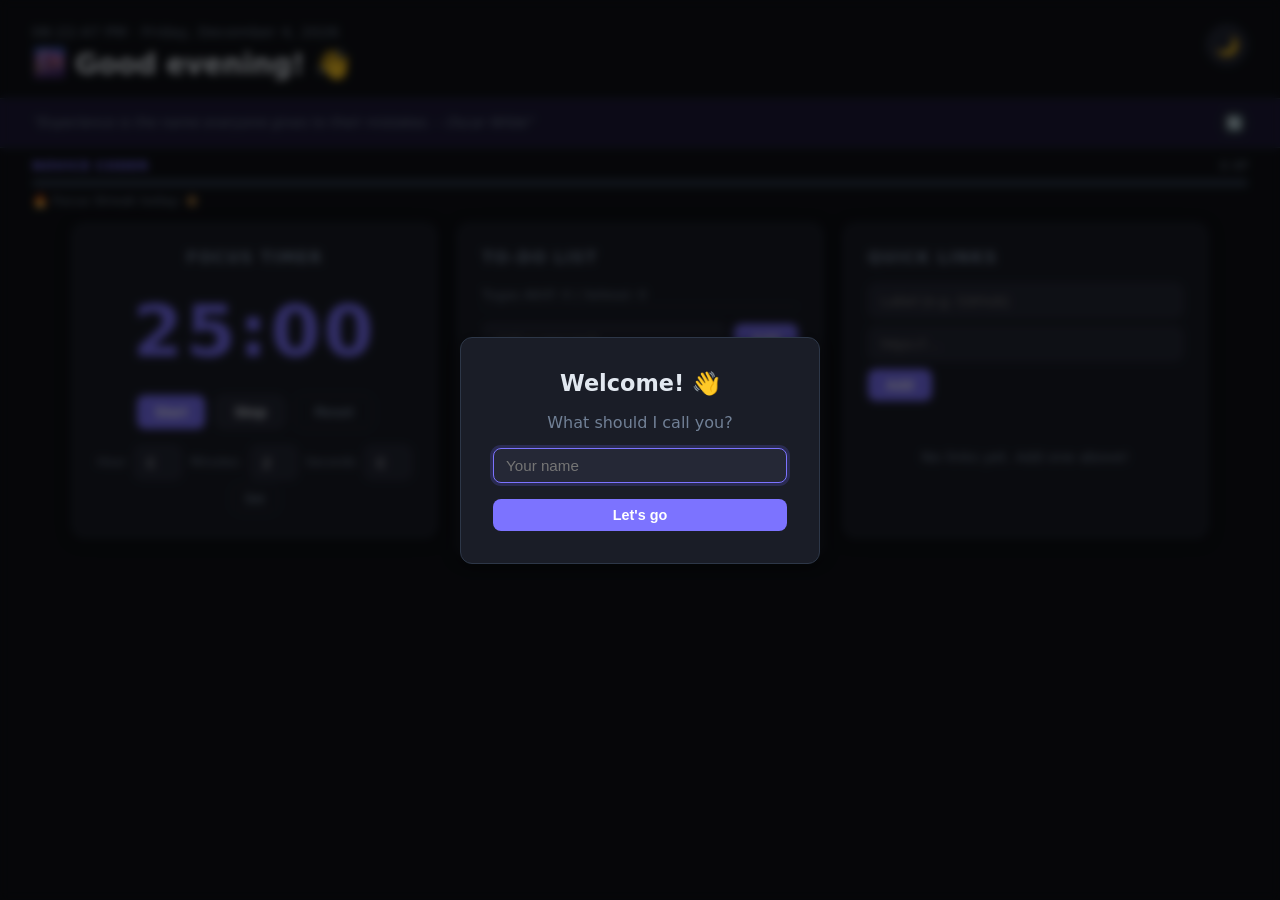
<file: CodingCamp-13Jul26-SofyanHadiansyah/index.html>
<!DOCTYPE html>
<html lang="en" data-theme="dark">
<head>
  <meta charset="UTF-8" />
  <meta name="viewport" content="width=device-width, initial-scale=1.0" />
  <title>My Dashboard</title>
  <link rel="stylesheet" href="css/style.css" />
</head>
<body>

  <!-- ===== TOP BAR ===== -->
  <header class="top-bar">
    <div class="top-bar__left">
      <div id="datetime" class="datetime"></div>
      <!-- Greeting Icon Dinamis + teks -->
      <div class="greeting-row">
        <span id="greetingIcon" class="greeting-icon">🌅</span>
        <div id="greeting" class="greeting"></div>
      </div>
    </div>
    <div class="top-bar__right">
      <button id="themeToggle" class="btn-icon" title="Toggle light / dark mode" aria-label="Toggle theme">
        <span id="themeIcon">🌙</span>
      </button>
    </div>
  </header>

  <!-- ===== RANDOM QUOTE BAR ===== -->
  <div class="quote-bar">
    <span id="quoteText" class="quote-text"></span>
    <button id="quoteRefresh" class="btn-icon btn-icon--xs" title="New quote" aria-label="New quote">🔄</button>
  </div>

  <!-- ===== XP / LEVEL BAR ===== -->
  <div class="xp-bar-container">
    <div class="xp-bar-header">
      <span id="xpLevel" class="xp-level">Novice Coder</span>
      <span id="xpScore" class="xp-score">0 XP</span>
    </div>
    <div class="xp-bar-track" role="progressbar" aria-valuemin="0" aria-valuemax="100" aria-valuenow="0" id="xpTrack">
      <div id="xpFill" class="xp-bar-fill"></div>
    </div>
    <!-- Focus Streak Counter -->
    <div class="streak-row">
      <span class="streak-label">🔥 Focus Streak today:</span>
      <span id="streakCount" class="streak-count">0</span>
    </div>
  </div>

  <!-- ===== NAME MODAL ===== -->
  <div id="nameModal" class="modal-overlay hidden" role="dialog" aria-modal="true" aria-labelledby="nameModalTitle">
    <div class="modal">
      <h2 id="nameModalTitle">Welcome! 👋</h2>
      <p>What should I call you?</p>
      <input id="nameInput" class="input" type="text" placeholder="Your name" maxlength="40" />
      <button id="nameSaveBtn" class="btn btn--primary">Let's go</button>
    </div>
  </div>

  <!-- ===== MAIN CONTENT ===== -->
  <main class="dashboard">

    <!-- ── FOCUS TIMER ── -->
    <section class="card timer-card" aria-labelledby="timerHeading">
      <h2 id="timerHeading" class="card__title">Focus Timer</h2>

      <div class="timer__display" id="timerDisplay" aria-live="polite">25:00</div>

      <div class="timer__controls">
        <button id="timerStart" class="btn btn--primary">Start</button>
        <button id="timerStop"  class="btn btn--secondary">Stop</button>
        <button id="timerReset" class="btn btn--ghost">Reset</button>
      </div>

      <!-- Custom duration: Hours / Minutes / Seconds -->
      <div class="timer__settings">
        <label for="timerHour" class="label">Hour</label>
        <input id="timerHour" class="input input--sm" type="number" min="0" max="23" value="0" />

        <label for="timerMinutes" class="label">Minutes:</label>
        <input id="timerMinutes" class="input input--sm" type="number" min="0" max="59" value="25" />

        <label for="timerSecs" class="label">Seconds</label>
        <input id="timerSecs" class="input input--sm" type="number" min="0" max="59" value="0" />

        <button id="timerSetDuration" class="btn btn--ghost btn--sm">Set</button>
      </div>
    </section>

    <!-- ── TO-DO LIST ── -->
    <section class="card todo-card" aria-labelledby="todoHeading">
      <h2 id="todoHeading" class="card__title">To-Do List</h2>

      <!-- Task Counter Dinamis -->
      <div id="todoCounter" class="todo__counter" aria-live="polite">Tugas Aktif: 0 | Selesai: 0</div>

      <!-- Add task form with priority & due date -->
      <form id="todoForm" class="todo__form-extended">
        <div class="todo__form-row">
          <input id="todoInput" class="input" type="text" placeholder="Add a new task…" maxlength="200" required />
          <button type="submit" class="btn btn--primary">Add</button>
        </div>
        <div class="todo__form-row todo__form-meta">
          <!-- Priority selector -->
          <div class="priority-select-wrap">
            <label for="todoPriority" class="label">Priority</label>
            <select id="todoPriority" class="input input--sm select--priority">
              <option value="medium">Medium</option>
              <option value="high">High</option>
              <option value="low">Low</option>
            </select>
          </div>
          <!-- Due date/time -->
          <div class="due-select-wrap">
            <label for="todoDue" class="label">Due</label>
            <input id="todoDue" class="input input--sm" type="datetime-local" />
          </div>
        </div>
      </form>

      <!-- Clear completed button -->
      <div class="todo__toolbar">
        <button id="clearCompletedBtn" class="btn btn--ghost btn--sm btn--danger-ghost">🗑 Clear Completed</button>
      </div>

      <ul id="todoList" class="todo__list" aria-label="Task list"></ul>
      <p id="todoEmpty" class="todo__empty hidden">No tasks yet. Add one above!</p>
    </section>

    <!-- ── QUICK LINKS ── -->
    <section class="card links-card" aria-labelledby="linksHeading">
      <h2 id="linksHeading" class="card__title">Quick Links</h2>

      <form id="linkForm" class="links__form">
        <input id="linkName" class="input" type="text"  placeholder="Label (e.g. GitHub)" maxlength="30" required />
        <input id="linkUrl"  class="input" type="url"   placeholder="https://…" required />
        <button type="submit" class="btn btn--primary">Add</button>
      </form>

      <div id="linksList" class="links__grid" aria-label="Quick links"></div>
      <p id="linksEmpty" class="links__empty hidden">No links yet. Add one above!</p>
    </section>

  </main>

  <script src="js/app.js"></script>
</body>
</html>
</file>
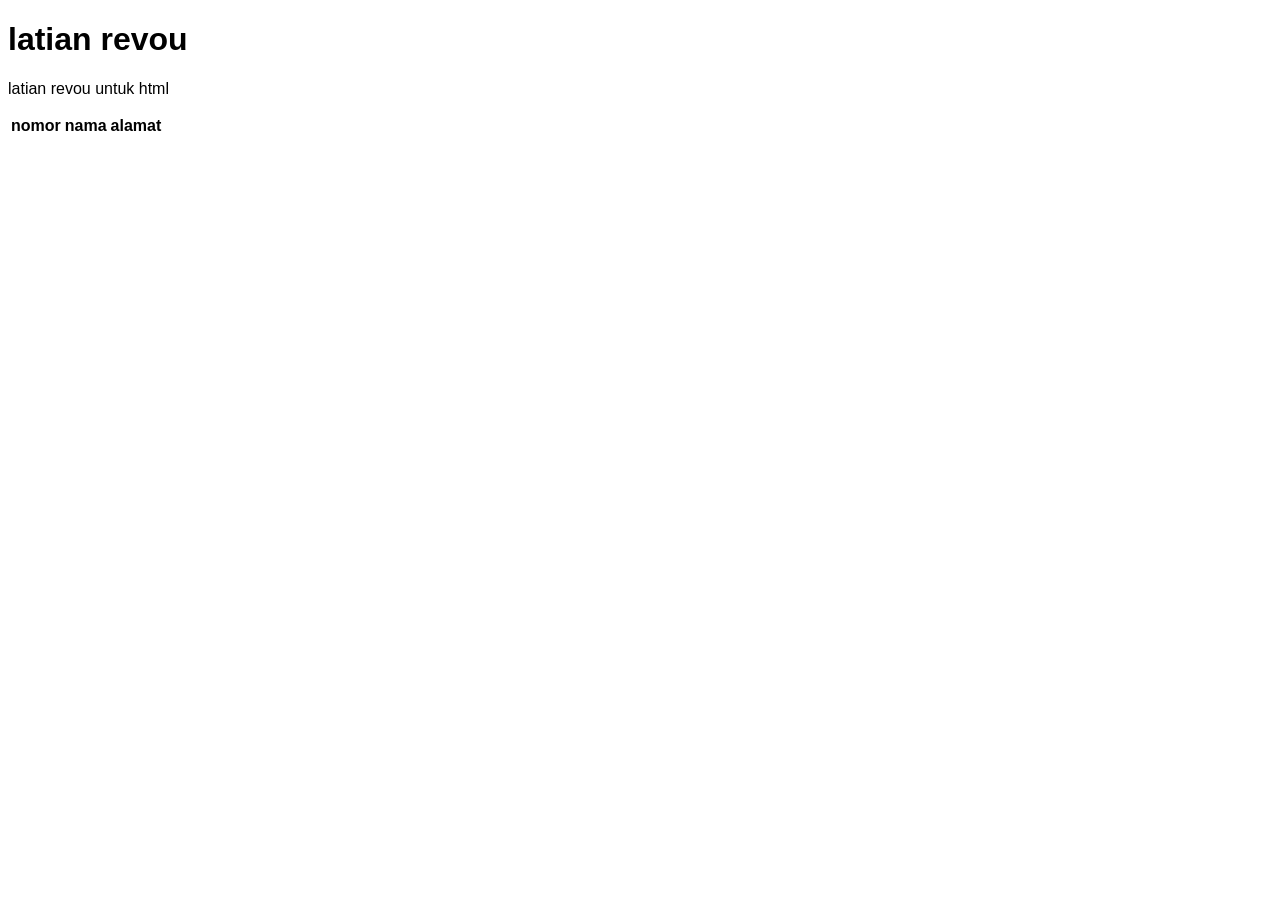
<file: Latian_revou/index.html>
<!DOCTYPE html>
<html lang="en">
<head>
    <meta charset="UTF-8">
    <meta name="viewport" content="width=device-width, initial-scale=1.0">
    <title>latian html</title>
    <link rel="stylesheet" href="index.css">
</head>
<body>
    <h1>
        latian revou
    </h1>
    <p>
        latian revou untuk html
    </p>
    <table>
        <tr>
            <th>nomor</th>
            <th>nama</th>
            <th>alamat</th>
        </tr>
    </table>
    
</body>
</html>
</file>
<file: CodingCamp-13Jul26-SofyanHadiansyah/css/style.css>
/* ============================================================
   DASHBOARD – style.css
   Single stylesheet for the personal new-tab dashboard.
   ============================================================ */

/* ── CSS Custom Properties (tokens) ── */
:root {
  /* Light theme values (overridden by [data-theme="dark"] below) */
  --bg:            #f0f2f5;
  --bg-card:       #ffffff;
  --bg-input:      #ffffff;
  --bg-btn-ghost:  #e2e8f0;
  --text:          #1a202c;
  --text-muted:    #718096;
  --border:        #cbd5e0;
  --accent:        #6c63ff;
  --accent-dark:   #574fd6;
  --accent-light:  #ede9ff;
  --danger:        #e53e3e;
  --danger-light:  #fff5f5;
  --success:       #38a169;
  --radius:        12px;
  --shadow:        0 2px 12px rgba(0,0,0,.08);
  --transition:    .18s ease;
}

[data-theme="dark"] {
  --bg:            #0f1117;
  --bg-card:       #1a1d27;
  --bg-input:      #252836;
  --bg-btn-ghost:  #252836;
  --text:          #e2e8f0;
  --text-muted:    #718096;
  --border:        #2d3748;
  --accent:        #7c73ff;
  --accent-dark:   #6c63ff;
  --accent-light:  #1e1b3a;
  --danger:        #fc8181;
  --danger-light:  #2d1515;
  --success:       #68d391;
  --shadow:        0 2px 16px rgba(0,0,0,.4);
}

/* ── Reset & Base ── */
*, *::before, *::after { box-sizing: border-box; margin: 0; padding: 0; }

html { font-size: 16px; }

body {
  font-family: 'Segoe UI', system-ui, -apple-system, sans-serif;
  background: var(--bg);
  color: var(--text);
  min-height: 100vh;
  transition: background var(--transition), color var(--transition);
}

/* ── Utility ── */
.hidden { display: none !important; }

/* ── Top Bar ── */
.top-bar {
  display: flex;
  align-items: flex-start;
  justify-content: space-between;
  padding: 24px 32px 16px;
  gap: 16px;
}

.datetime {
  font-size: .9rem;
  color: var(--text-muted);
  letter-spacing: .03em;
}

.greeting {
  font-size: 1.75rem;
  font-weight: 700;
  line-height: 1.2;
  margin-top: 4px;
}

/* ── Theme Toggle Button ── */
.btn-icon {
  background: var(--bg-btn-ghost);
  border: 1px solid var(--border);
  border-radius: 50%;
  width: 42px;
  height: 42px;
  font-size: 1.2rem;
  cursor: pointer;
  display: flex;
  align-items: center;
  justify-content: center;
  transition: background var(--transition), transform var(--transition);
  flex-shrink: 0;
}
.btn-icon:hover { background: var(--accent-light); transform: scale(1.08); }

/* ── Dashboard Grid ── */
.dashboard {
  display: grid;
  grid-template-columns: repeat(auto-fit, minmax(300px, 1fr));
  gap: 20px;
  padding: 0 32px 40px;
  max-width: 1200px;
  margin: 0 auto;
}

/* ── Card ── */
.card {
  background: var(--bg-card);
  border: 1px solid var(--border);
  border-radius: var(--radius);
  padding: 24px;
  box-shadow: var(--shadow);
  display: flex;
  flex-direction: column;
  gap: 16px;
}

.card__title {
  font-size: 1rem;
  font-weight: 600;
  text-transform: uppercase;
  letter-spacing: .08em;
  color: var(--text-muted);
}

/* ── Shared Form Elements ── */
.input {
  background: var(--bg-input);
  border: 1px solid var(--border);
  border-radius: 8px;
  color: var(--text);
  font-size: .95rem;
  padding: 8px 12px;
  width: 100%;
  transition: border-color var(--transition), box-shadow var(--transition);
  outline: none;
}
.input:focus {
  border-color: var(--accent);
  box-shadow: 0 0 0 3px rgba(108,99,255,.2);
}
.input--sm { width: 64px; text-align: center; }

.label {
  font-size: .85rem;
  color: var(--text-muted);
  white-space: nowrap;
}

/* ── Buttons ── */
.btn {
  cursor: pointer;
  border: none;
  border-radius: 8px;
  font-size: .9rem;
  font-weight: 600;
  padding: 8px 18px;
  transition: background var(--transition), transform var(--transition), opacity var(--transition);
  white-space: nowrap;
}
.btn:hover  { opacity: .9; transform: translateY(-1px); }
.btn:active { transform: translateY(0); }

.btn--primary   { background: var(--accent);       color: #fff; }
.btn--primary:hover { background: var(--accent-dark); }
.btn--secondary { background: var(--bg-btn-ghost); color: var(--text); border: 1px solid var(--border); }
.btn--ghost     { background: transparent;         color: var(--text-muted); border: 1px solid var(--border); }
.btn--ghost:hover { background: var(--bg-btn-ghost); }
.btn--danger    { background: var(--danger);       color: #fff; }
.btn--sm        { padding: 6px 12px; font-size: .8rem; }

/* ============================================================
   FOCUS TIMER
   ============================================================ */
.timer-card { align-items: center; text-align: center; }

.timer__display {
  font-size: 4.5rem;
  font-weight: 800;
  letter-spacing: .04em;
  font-variant-numeric: tabular-nums;
  color: var(--accent);
  line-height: 1;
  padding: 12px 0;
  transition: color var(--transition);
}

.timer__display.running { color: var(--success); }
.timer__display.finished { color: var(--danger); }

.timer__controls {
  display: flex;
  gap: 10px;
  flex-wrap: wrap;
  justify-content: center;
}

.timer__settings {
  display: flex;
  align-items: center;
  gap: 6px;
  flex-wrap: wrap;
  justify-content: center;
}

.timer__settings .label {
  font-size: .75rem;
  color: var(--text-muted);
  margin-right: 0;
}

.timer__settings .input--sm {
  width: 48px;
  text-align: center;
}
/*Version desktop*/
@media (min-width: 480px) {
  .timer__settings {
    gap: 4px 8px;
  }
}

/* ============================================================
   TO-DO LIST
   ============================================================ */
.todo-card { grid-row: span 2; }   /* give it more vertical room */

.todo__form {
  display: flex;
  gap: 8px;
}

.todo__list {
  list-style: none;
  display: flex;
  flex-direction: column;
  gap: 8px;
  max-height: 420px;
  overflow-y: auto;
  padding-right: 4px;
}

/* Scrollbar styling */
.todo__list::-webkit-scrollbar { width: 4px; }
.todo__list::-webkit-scrollbar-track { background: transparent; }
.todo__list::-webkit-scrollbar-thumb { background: var(--border); border-radius: 4px; }

.todo__item {
  display: flex;
  align-items: center;
  gap: 10px;
  background: var(--bg-input);
  border: 1px solid var(--border);
  border-radius: 8px;
  padding: 10px 12px;
  transition: border-color var(--transition), opacity var(--transition);
}

.todo__item.done {
  opacity: .55;
  border-color: var(--success);
}

.todo__item.done .todo__text { text-decoration: line-through; color: var(--text-muted); }

.todo__checkbox {
  width: 18px;
  height: 18px;
  accent-color: var(--accent);
  cursor: pointer;
  flex-shrink: 0;
}

.todo__text {
  flex: 1;
  font-size: .95rem;
  word-break: break-word;
}

.todo__edit-input {
  flex: 1;
  background: var(--bg-input);
  border: 1px solid var(--accent);
  border-radius: 6px;
  color: var(--text);
  font-size: .95rem;
  padding: 4px 8px;
  outline: none;
}

.todo__actions {
  display: flex;
  gap: 4px;
  flex-shrink: 0;
}

.todo__btn {
  background: none;
  border: none;
  cursor: pointer;
  font-size: 1rem;
  padding: 2px 4px;
  border-radius: 4px;
  line-height: 1;
  transition: background var(--transition);
}
.todo__btn:hover { background: var(--bg-btn-ghost); }

.todo__empty {
  color: var(--text-muted);
  text-align: center;
  font-size: .9rem;
  padding: 16px 0;
}

/* ============================================================
   QUICK LINKS
   ============================================================ */
.links__form {
  display: flex;
  flex-wrap: wrap;
  gap: 8px;
}

.links__grid {
  display: flex;
  flex-wrap: wrap;
  gap: 10px;
}

.link-chip {
  display: inline-flex;
  align-items: center;
  gap: 6px;
  background: var(--accent-light);
  border: 1px solid var(--accent);
  border-radius: 999px;
  padding: 6px 14px 6px 10px;
  text-decoration: none;
  color: var(--accent);
  font-size: .875rem;
  font-weight: 600;
  transition: background var(--transition), transform var(--transition);
}
.link-chip:hover { background: var(--accent); color: #fff; transform: translateY(-2px); }

.link-chip__favicon {
  width: 16px;
  height: 16px;
  border-radius: 3px;
}

.link-chip__delete {
  background: none;
  border: none;
  cursor: pointer;
  font-size: .75rem;
  color: inherit;
  padding: 0 0 0 4px;
  line-height: 1;
  opacity: .7;
  transition: opacity var(--transition);
}
.link-chip__delete:hover { opacity: 1; }

.links__empty {
  color: var(--text-muted);
  text-align: center;
  font-size: .9rem;
  padding: 16px 0;
  width: 100%;
}

/* ============================================================
   NAME MODAL
   ============================================================ */
.modal-overlay {
  position: fixed;
  inset: 0;
  background: rgba(0,0,0,.6);
  display: flex;
  align-items: center;
  justify-content: center;
  z-index: 1000;
  backdrop-filter: blur(4px);
}

.modal {
  background: var(--bg-card);
  border: 1px solid var(--border);
  border-radius: var(--radius);
  padding: 32px;
  max-width: 360px;
  width: 90%;
  display: flex;
  flex-direction: column;
  gap: 16px;
  box-shadow: var(--shadow);
  text-align: center;
}

.modal h2 { font-size: 1.4rem; }
.modal p  { color: var(--text-muted); }

/* ============================================================
   RESPONSIVE
   ============================================================ */
@media (max-width: 640px) {
  .top-bar  { padding: 16px; }
  .dashboard { padding: 0 16px 32px; gap: 16px; }
  .greeting  { font-size: 1.3rem; }
  .timer__display { font-size: 3.2rem; }
  .todo-card { grid-row: span 1; }
}

/* ============================================================
   NEW FEATURES – appended styles
   ============================================================ */

/* ── Greeting Row (icon + text) ── */
.greeting-row {
  display: flex;
  align-items: center;
  gap: 8px;
  margin-top: 4px;
}

.greeting-icon {
  font-size: 1.75rem;
  line-height: 1;
  transition: transform .3s ease;
}
.greeting-icon:hover { transform: scale(1.15) rotate(-8deg); }

/* ── Random Quote Bar ── */
.quote-bar {
  display: flex;
  align-items: center;
  gap: 10px;
  padding: 10px 32px;
  background: var(--accent-light);
  border-top: 1px solid var(--border);
  border-bottom: 1px solid var(--border);
  min-height: 40px;
}

.quote-text {
  flex: 1;
  font-size: .85rem;
  font-style: italic;
  color: var(--text-muted);
  line-height: 1.5;
}

.btn-icon--xs {
  width: 28px;
  height: 28px;
  font-size: .85rem;
  flex-shrink: 0;
}

/* ── XP / Level Bar ── */
.xp-bar-container {
  padding: 10px 32px 14px;
  display: flex;
  flex-direction: column;
  gap: 6px;
}

.xp-bar-header {
  display: flex;
  justify-content: space-between;
  align-items: center;
}

.xp-level {
  font-size: .8rem;
  font-weight: 700;
  color: var(--accent);
  text-transform: uppercase;
  letter-spacing: .06em;
}

.xp-score {
  font-size: .78rem;
  color: var(--text-muted);
}

.xp-bar-track {
  width: 100%;
  height: 8px;
  background: var(--border);
  border-radius: 999px;
  overflow: hidden;
}

.xp-bar-fill {
  height: 100%;
  width: 0%;
  background: linear-gradient(90deg, var(--accent), #a78bfa);
  border-radius: 999px;
  transition: width .5s cubic-bezier(.4, 0, .2, 1);
}

/* ── Streak Row ── */
.streak-row {
  display: flex;
  align-items: center;
  gap: 6px;
  font-size: .82rem;
  color: var(--text-muted);
}

.streak-count {
  font-weight: 700;
  color: #f6ad55;
  font-size: .9rem;
}

/* ── Level-Up Flash Animation ── */
@keyframes levelUp {
  0%   { transform: scale(1);    opacity: 1; }
  30%  { transform: scale(1.18); opacity: 1; }
  60%  { transform: scale(.96);  opacity: 1; }
  100% { transform: scale(1);    opacity: 1; }
}
.xp-level-flash { animation: levelUp .6s ease; }

/* ── To-Do Counter ── */
.todo__counter {
  font-size: .82rem;
  color: var(--text-muted);
  padding: 4px 0;
  border-bottom: 1px solid var(--border);
}

/* ── Extended Todo Form ── */
.todo__form-extended {
  display: flex;
  flex-direction: column;
  gap: 8px;
}

.todo__form-row {
  display: flex;
  gap: 8px;
  align-items: center;
}

.todo__form-meta {
  flex-wrap: wrap;
  gap: 12px;
}

.priority-select-wrap,
.due-select-wrap {
  display: flex;
  align-items: center;
  gap: 6px;
  flex-shrink: 0;
}

.select--priority {
  width: auto;
  min-width: 96px;
  cursor: pointer;
}

/* ── Priority Badges ── */
.priority-badge {
  display: inline-flex;
  align-items: center;
  gap: 3px;
  font-size: .7rem;
  font-weight: 700;
  padding: 2px 7px;
  border-radius: 999px;
  text-transform: uppercase;
  letter-spacing: .04em;
  flex-shrink: 0;
}

.priority-badge--high   { background: #fed7d7; color: #c53030; }
.priority-badge--medium { background: #fefcbf; color: #b7791f; }
.priority-badge--low    { background: #c6f6d5; color: #276749; }

[data-theme="dark"] .priority-badge--high   { background: #4a1515; color: #fc8181; }
[data-theme="dark"] .priority-badge--medium { background: #3d3000; color: #f6e05e; }
[data-theme="dark"] .priority-badge--low    { background: #1a3a28; color: #68d391; }

/* ── Due Date label inside task ── */
.todo__due {
  font-size: .72rem;
  color: var(--text-muted);
  flex-shrink: 0;
  white-space: nowrap;
}

.todo__due--overdue {
  color: var(--danger);
  font-weight: 700;
}

/* ── Todo Item layout — add gap for badge/due ── */
.todo__item { flex-wrap: wrap; row-gap: 4px; }

/* ── Toolbar (clear completed) ── */
.todo__toolbar {
  display: flex;
  justify-content: flex-end;
}

.btn--danger-ghost {
  color: var(--danger);
  border-color: var(--danger);
}
.btn--danger-ghost:hover {
  background: var(--danger-light);
}

/* ── Button click ripple visual feedback ── */
@keyframes btnPop {
  0%   { transform: scale(1); }
  40%  { transform: scale(.93); }
  100% { transform: scale(1); }
}
.btn--clicked { animation: btnPop .15s ease; }

/* ── Responsive tweaks for new elements ── */
@media (max-width: 640px) {
  .quote-bar         { padding: 8px 16px; }
  .xp-bar-container  { padding: 8px 16px 12px; }
  .todo__form-meta   { flex-direction: column; align-items: flex-start; }
  .priority-select-wrap,
  .due-select-wrap   { width: 100%; }
  .select--priority  { flex: 1; }
}
</file>
<file: Latian_revou/index.css>
body {font-family: Arial, Helvetica, sans-serif;}
</file>
